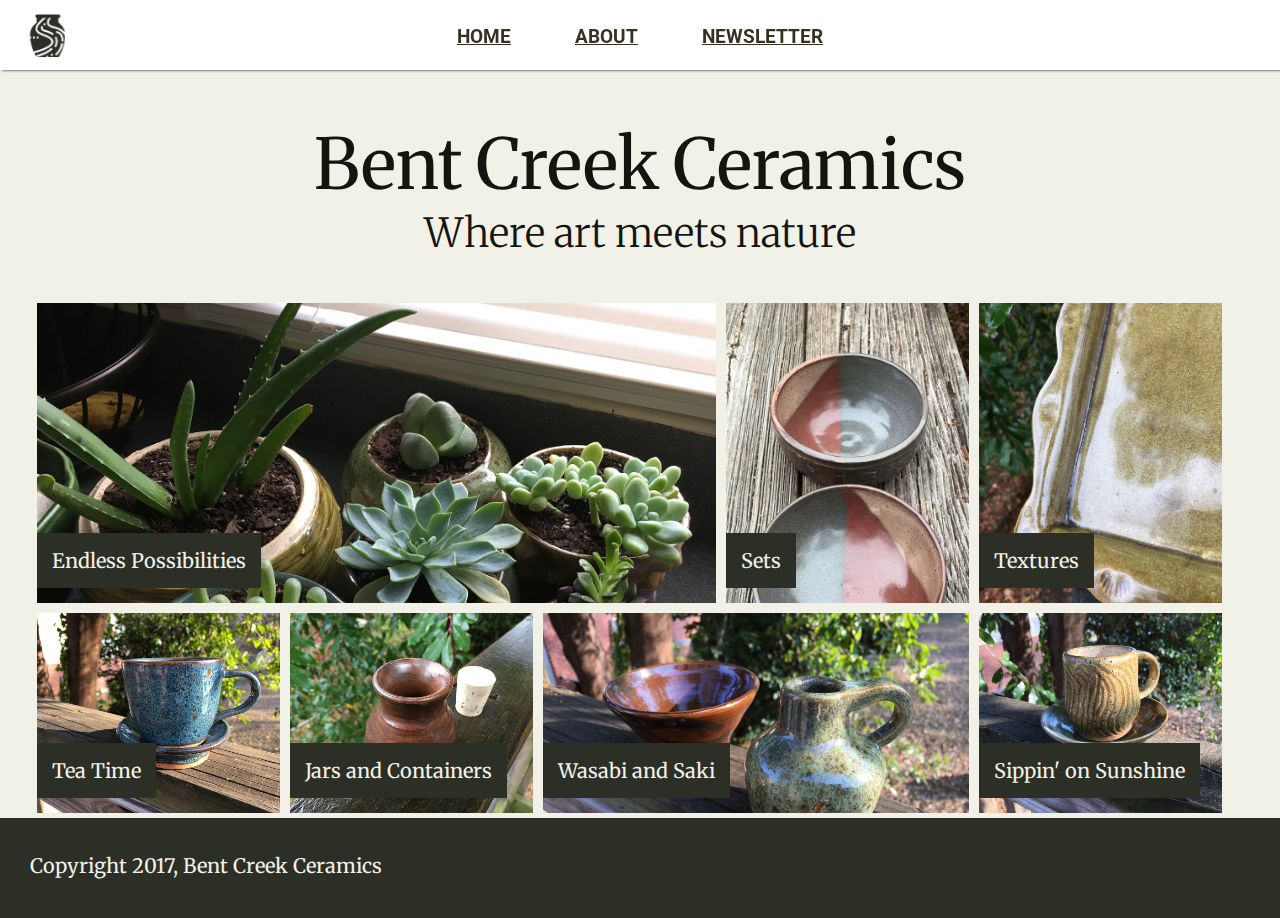
<file: index.html>
<!DOCTYPE html>
<html>
  <head>
    <meta charset="utf-8">
    <title>Bent Creek Ceramics</title>
    <link href="https://fonts.googleapis.com/css?family=Merriweather:300,300i,400,400i,700|Roboto:300,300i,400,400i" rel="stylesheet">
    <link rel="icon"
      type="image/png"
      href="images/optimized/bent-creek-logo-coral.png">
      <link rel="stylesheet" href="styles.css">
  </head>
  <body>

    <nav>
      <div class="header-img"></div>
      <a href="index.html" class="active">Home</a>
      <a href="about/index.html" class="inactive">About</a>
      <a href="newsletter/index.html" class="inactive">Newsletter</a>
    </nav>

    <main class="home-main">

      <header class="home-header">
        <h1>Bent Creek Ceramics</h1>
        <h3>Where art meets nature</h3>
      </header>

      <div class="home-content">
        <div class="item" id="prod-1-item">
          <div id="prod-1-img"></div>
          <p class="item-phrase">Endless Possibilities</p>
        </div>
        <div class="item" id="prod-2-item">
          <div id="prod-2-img"></div>
          <p class="item-phrase">Sets</p>
        </div>
        <div class="item" id="prod-3-item">
          <div id="prod-3-img"></div>
          <p class="item-phrase">Textures</p>
        </div>
        <div class="item" id="prod-4-item">
          <div id="prod-4-img"></div>
          <p class="item-phrase">Tea Time</p>
        </div>
        <div class="item" id="prod-5-item">
          <div id="prod-5-img"></div>
          <p class="item-phrase">Jars and Containers</p>
        </div>
        <div class="item" id="prod-6-item">
          <div id="prod-6-img"></div>
          <p class="item-phrase">Wasabi and Saki</p>
        </div>
        <div class="item" id="prod-7-item">
          <div id="prod-7-img"></div>
          <p class="item-phrase">Sippin' on Sunshine</p>
        </div>

    </main>

    <footer>
      <span>Copyright 2017, Bent Creek Ceramics</span>
    </footer>
  </body>
</html>
</file>
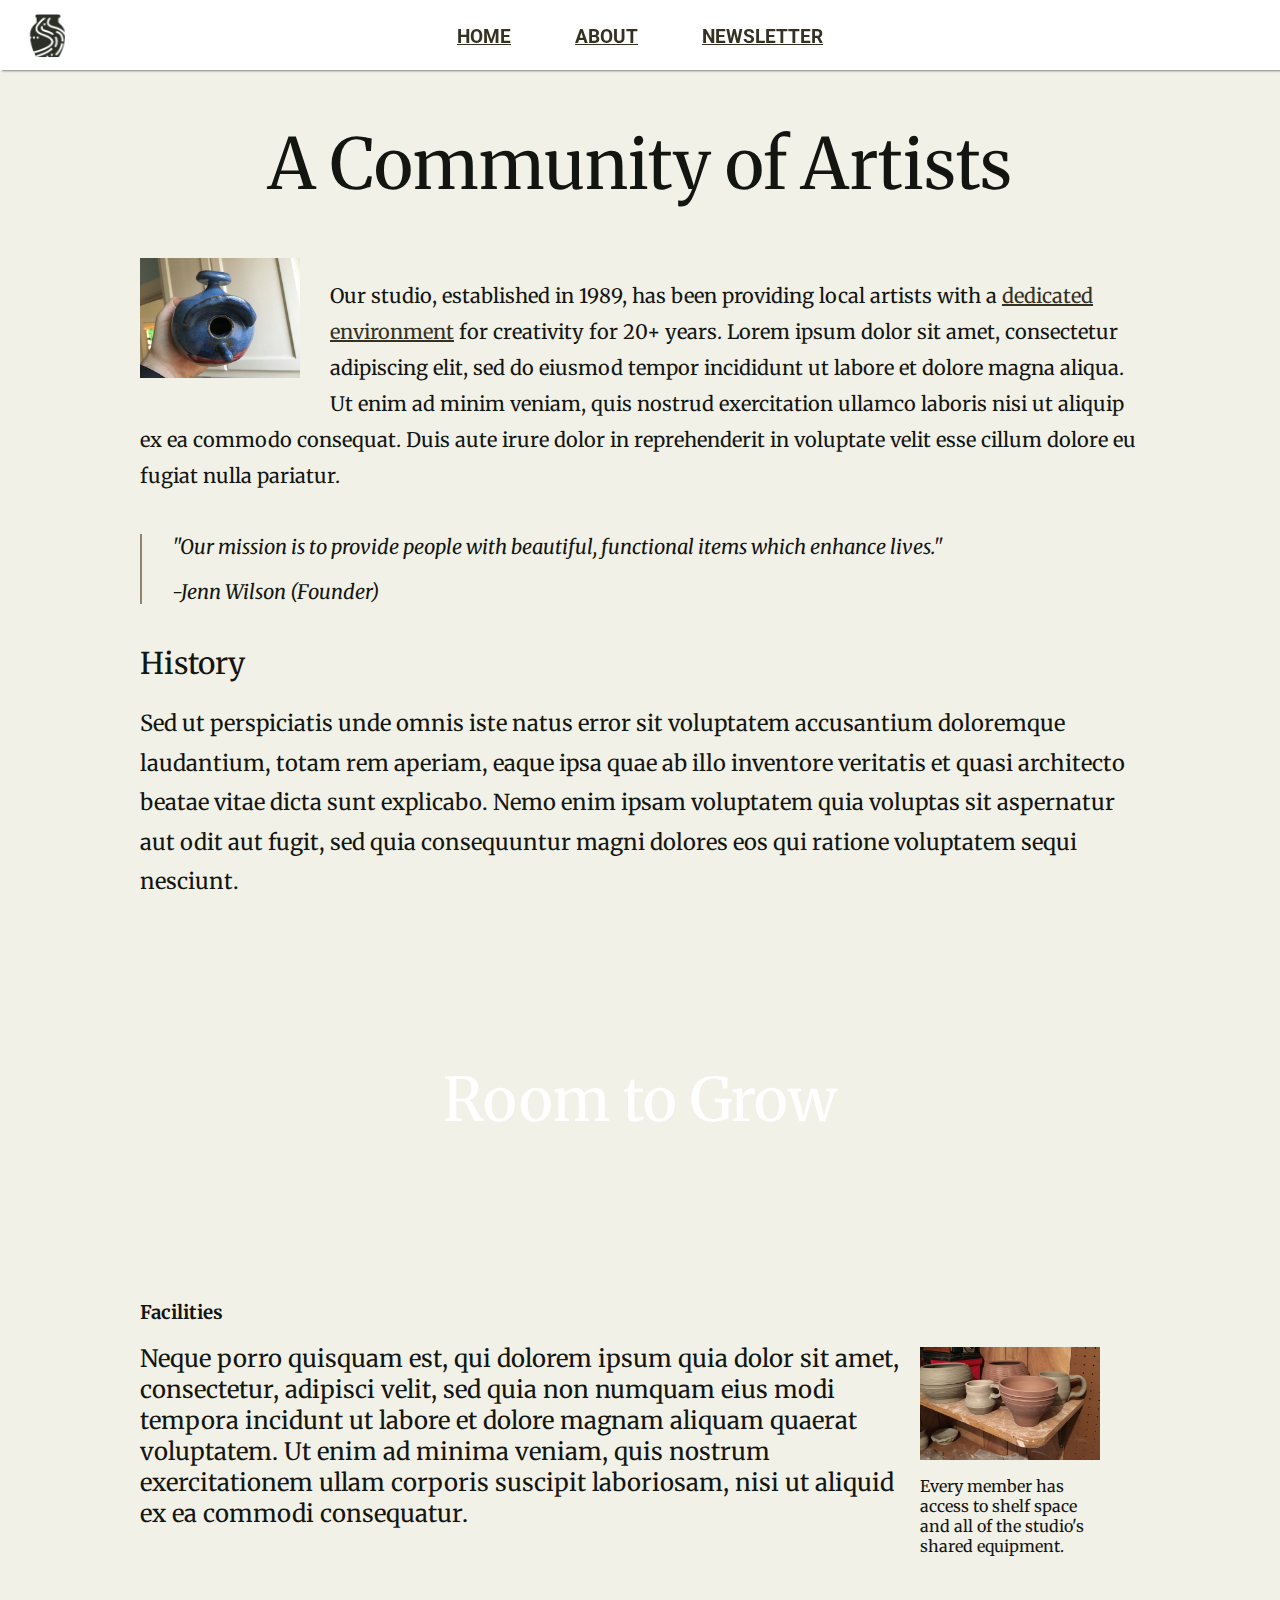
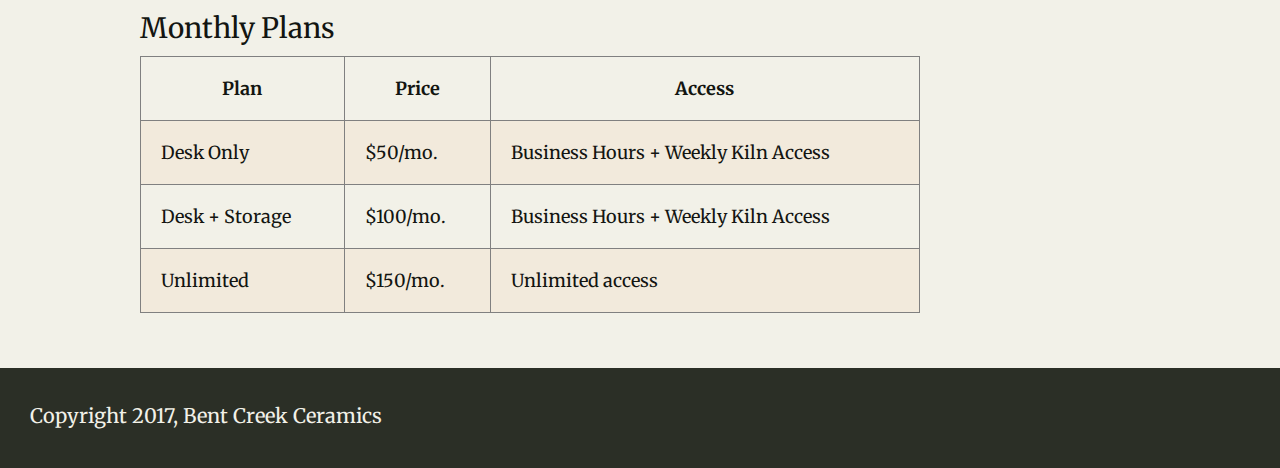
<file: about/index.html>
<!DOCTYPE html>
<html>
  <head>
    <meta charset="utf-8">
    <title>"Bent Creek Ceramics - About</title>
    <link href="https://fonts.googleapis.com/css?family=Merriweather:300,300i,400,400i,700|Roboto:300,300i,400,400i" rel="stylesheet">
    <link rel="icon"
      type="image/png"
      href="../images/optimized/bent-creek-logo-coral.png">
      <link rel="stylesheet" href="../styles.css">
  </head>
  <body>

    <nav>
      <div class="header-img"></div>
      <a href="../index.html" class="inactive">Home</a>
      <a href="../about/index.html" class="active">About</a>
      <a href="../newsletter/index.html" class="inactive">Newsletter</a>
    </nav>

    <main class="about-main">

      <header class="about-header">
        <h1>A Community of Artists</h1>
      </header>

      <article class="intro">
        <img src="../images/optimized/birdhouse.jpg" alt="Birdhouse" id="birdhouse">
        <p>Our studio, established in 1989, has been providing local artists with a
           <a href="#facilities" class="active">dedicated environment</a> for creativity for 20+ years. Lorem ipsum dolor sit
           amet, consectetur adipiscing elit, sed do eiusmod tempor incididunt ut
           labore et dolore magna aliqua. Ut enim ad minim veniam, quis nostrud
           exercitation ullamco laboris nisi ut aliquip ex ea commodo consequat.
           Duis aute irure dolor in reprehenderit in voluptate velit esse cillum
           dolore eu fugiat nulla pariatur.</p>
      </article>

      <aside class="quote-1">
        <p>"Our mission is to provide people with beautiful, functional items which enhance lives."</p>
        <p>-Jenn Wilson (Founder)</p>
      </aside>

      <article class="history">
        <h3>History</h3>
        <p>Sed ut perspiciatis unde omnis iste natus error sit voluptatem accusantium
           doloremque laudantium, totam rem aperiam, eaque ipsa quae ab illo inventore
           veritatis et quasi architecto beatae vitae dicta sunt explicabo. Nemo enim
           ipsam voluptatem quia voluptas sit aspernatur aut odit aut fugit, sed quia
           consequuntur magni dolores eos qui ratione voluptatem sequi nesciunt.</p>
      </article>
    </main>

      <section class="room-to-grow">
        <h1>Room to Grow</h1>
      </section>

    <main class="about-main" id="about-main-2">

      <section class="facilities-flex">
        <article class="facilities" id="facilities">
          <h3>Facilities</h3>
          <p>Neque porro quisquam est, qui dolorem ipsum quia dolor sit amet, consectetur,
             adipisci velit, sed quia non numquam eius modi tempora incidunt ut labore et
             dolore magnam aliquam quaerat voluptatem. Ut enim ad minima veniam, quis nostrum
             exercitationem ullam corporis suscipit laboriosam, nisi ut aliquid ex ea commodi consequatur.</p>
        </article>

        <aside class="storage">
          <img src="../images/optimized/background-1.jpg" alt="Shelf Space" id="storage">
          <p>Every member has access to shelf space and all of the studio's shared equipment.</p>
        </aside>
      </section>
      <section class="monthly-plans">
        <h3>Monthly Plans</h3>
        <table>
          <tr>
            <th>Plan</th>
            <th>Price</th>
            <th>Access</th>
          </tr>
          <tr>
            <td>Desk Only</td>
            <td>$50/mo.</td>
            <td>Business Hours + Weekly Kiln Access</td>
          </tr>
          <tr>
            <td>Desk + Storage</td>
            <td>$100/mo.</td>
            <td>Business Hours + Weekly Kiln Access</td>
          </tr>
          <tr>
            <td>Unlimited</td>
            <td>$150/mo.</td>
            <td>Unlimited access</td>
          </tr>
        </table>
      </section>

    </main>

    <footer>
      <span>Copyright 2017, Bent Creek Ceramics</span>
    </footer>

  </body>
</html>
</file>
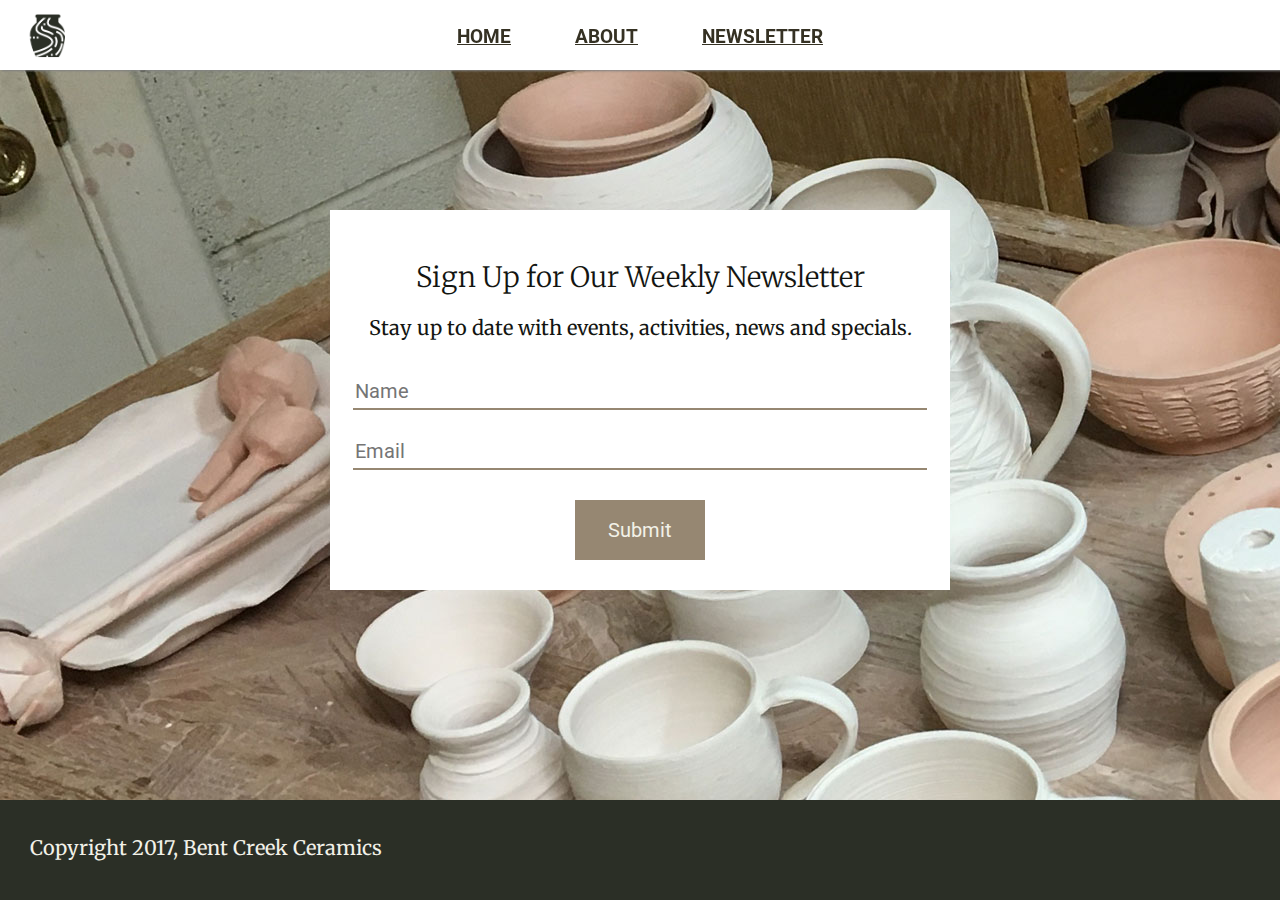
<file: newsletter/index.html>
<!DOCTYPE html>
<html>
  <head>
    <meta charset="utf-8">
    <title>"Bent Creek Ceramics - Newsletter</title>
    <link href="https://fonts.googleapis.com/css?family=Merriweather:300,300i,400,400i,700|Roboto:300,300i,400,400i" rel="stylesheet">
    <link rel="icon"
      type="image/png"
      href="../images/optimized/bent-creek-logo-coral.png">
      <link rel="stylesheet" href="../styles.css">
  </head>
  <body>

    <nav>
      <div class="header-img"></div>
      <a href="../index.html" class="inactive">Home</a>
      <a href="../about/index.html" class="inactive">About</a>
      <a href="../newsletter/index.html" class="active">Newsletter</a>
    </nav>

    <main id="newsletter-main">
      <div class="card">
        <h1>Sign Up for Our Weekly Newsletter</h1>
        <h3>Stay up to date with events, activities, news and specials.<h3>
        <form>
          <input type="text" id ="nameInput" placeholder="Name">
          <br />
          <input type="email" id="emailInput" placeholder="Email">
          <br />
          <input type="submit" id="signupButton" value="Submit">
        </form>
      </div>
    </main>

    <footer>
      <span>Copyright 2017, Bent Creek Ceramics</span>
    </footer>

    <script type="text/javascript">
      var nameInput = document.getElementById('nameInput');
      var emailInput = document.getElementById('emailInput');
      var signupButton = document.getElementById('signupButton');
      signupButton.addEventListener('click', function(e) {
        var nameVal = nameInput.value;
        var emailVal = emailInput.value;
        if (nameVal && emailVal) {
          alert('Thanks for signing up, ' + nameVal + '. Newsletters will be sent to ' + emailVal);
          nameInput.value = "";
          emailInput.value = "";
        } else {
          alert('We would love for you to sign up, please provide both your name and email address.');
        }
      });
    </script>
  </body>
</html>
</file>
<file: styles.css>
* {
  box-sizing: border-box;
}

img {
  display: block;
  width: 100%
}

body {
  background-color: #F2F1E8;
  margin: 0;
  color: #131511;
}

nav {
  background-color: #fff;
  height: 70px;
  text-align: center;
  left: 0;
  right: 0;
  top: 0;
  position: fixed;
  box-shadow: 2px 1px 2px grey;
  z-index: 4;
}

a:link, .inactive {
  color: #353123;
}

a:hover {
  color: #CD5D67;
}

a:active {
  color: #968772;
}

.active {
  color: #968772;
}


nav > a {
   position: relative;
   top: 25px;
   padding: 30px;
   font-size: 19px;
   font-family: 'Roboto', sans-serif;
   text-transform: uppercase;
   font-weight: bold;
}

.header-img {
  width: 40px;
  height: 45px;
  background-image: url("images/optimized/bent-creek-logo.png");
  background-size: cover;
  position: fixed;
  top: 13px;
  left: 25px;
}

header > h1, header > h3 {
  text-align: center;
  font-family: 'Merriweather', serif;
  font-weight: normal;
}

header > h1 {
  margin-bottom: 0;
  font-size: 70px;
}

header > h3 {
  margin-top: 0;
  font-size: 40px;
  font-weight: lighter;
}

.home-header , .about-header {
  margin-top: 120px;
}
.home-content {
  display: flex;
  flex-wrap: wrap;
  margin-left: auto;
  margin-right: auto;
  width: 95%;
  max-width: 1280px;
}

.item {
  position: relative;
  margin: 5px;
}

#prod-1-item, #prod-2-item, #prod-3-item {
  height: 300px;
}
#prod-4-item, #prod-5-item, #prod-6-item, #prod-7-item {
  height: 200px;
}

#prod-1-item {
  width: 55.8%;
}

#prod-2-item {
  width: 20%;
}

#prod-3-item {
  width: 20%;
}

#prod-4-item {
  width: 20%;
}

#prod-5-item {
  width: 20%;
}

#prod-6-item {
  width: 35%;
}

#prod-7-item {
  width: 20%;
}


.item-phrase {
  position: absolute;
  color: #F2F1E8;
  bottom: -5px;
  background-color: #2B2F26;
  font-family: 'Merriweather', serif;
  font-size: 20px;
  padding: 15px
}

#prod-1-img {
  width: 100%;
  height: 100%;
  background-image: url("images/optimized/product-1.jpg");
  background-size: cover;
  background-repeat: no-repeat;
}

#prod-2-img {
  width: 100%;
  height: 100%;
  background-image: url("images/optimized/product-2.jpg");
  background-size: cover;
  background-repeat: no-repeat;
}

#prod-3-img {
  width: 100%;
  height: 100%;
  background-image: url("images/optimized/product-3.jpg");
  background-size: cover;
  background-repeat: no-repeat;
}

#prod-4-img {
  width: 100%;
  height: 100%;
  background-image: url("images/optimized/product-4.jpg");
  background-size: cover;
  background-repeat: no-repeat;
}

#prod-5-img {
  width: 100%;
  height: 100%;
  background-image: url("images/optimized/product-5.jpg");
  background-size: cover;
  background-repeat: no-repeat;
}

#prod-6-img {
  width: 100%;
  height: 100%;
  background-image: url("images/optimized/product-6.jpg");
  background-size: cover;
  background-repeat: no-repeat;
}

#prod-7-img {
  width: 100%;
  height: 100%;
  background-image: url("images/optimized/product-7.jpg");
  background-size: cover;
  background-repeat: no-repeat;
}

.about-main {
  max-width: 1000px;
  margin-left: auto;
  margin-right: auto;
  font-family: 'Merriweather', serif;
}

.intro {
  margin-top: 50px;
  display: inline-block;
  font-size: 20px;
  line-height: 1.8;
}

#birdhouse {
  width: 160px;
  height: 120px;
  float: left;
  margin-right: 30px;
  margin-bottom: 30px;
}

.quote-1 {
  border-left: 2px solid #92836D;
  padding-left: 30px;
  font-style: italic;
  font-size: 20px;
}

.history {
  margin-top: 40px;
}

.history > h3 {
  font-weight: normal;
  font-size: 30px;
  margin-bottom: 0px;
}

.history > p {
  font-size: 22px;
  line-height: 1.8;
}

.room-to-grow {
  background-image: url("images/optimized/background-3.jpg");
  height: 320px;
  background-size: cover;
  background-repeat: no-repeat;
  background-position: center center;
  background-attachment: fixed;
  color: white;
  text-align: center;
}

.room-to-grow > h1 {
  padding-top: 120px;
  font-family: 'Merriweather', serif;
  font-weight: normal;
  font-size: 60px;
}

.facilities-flex {
  display: flex;
  flex-wrap: wrap;
  height: 300px;
}

#about-main-2 {
  margin-top: 20px;
}

.facilities {
  width: 780px;
}

.facilities > p {
  font-size: 24px;
  margin-top: 0;
}

.storage {
  width: 180px;
  height: 400px;
  padding-top: 65px;
}

table, td, tr, th {
  border: 1px solid gray;
  border-collapse: collapse;
}

table {
  width: 780px;
  margin-bottom: 55px;
  font-size: 18px;
  font-weight: normal;
}

th {
  padding: 20px 0px 20px 0px;
}

td {
  padding: 20px;
}

tr:nth-child(even) {
  background-color: #F2EADC;
}

.monthly-plans > h3 {
  font-size: 28px;
  font-weight: normal;
  margin-bottom: 10px;
}


#newsletter-main {
  background-image: url("images/optimized/background-2.jpg");
  min-height: calc(100vh - 100px);
  max-height: 100%;
  min-width: 100vh;
  position: relative;
}

.card > h3 {
  margin-bottom: 0px;
  font-size: 20px;
  font-weight: normal;
}

.card > h1, .card > h3 {
  font-family: 'Merriweather', serif;
}

.card > h1 {
  font-size: 28px;
  font-weight: lighter;
}

.card {
  background-color: #fff;
  width: 620px;
  height: 380px;
  text-align: center;
  position: absolute;
  top: 50%;
  left: 50%;
  transform: translateX(-50%) translateY(-50%);
  padding: 23px;
  padding-top: 30px;
}

#nameInput, #emailInput {
  width: 100%;
  height: 50px;
  margin-bottom: 10px;
  font-size: 20px;
  font-family: 'Roboto', sans-serif;
  border: none;
  border-bottom: 2px solid #968772;
  padding-top: 15px;
  color: #7E7B79;
}

#nameInput:focus, #emailInput:focus {
  outline: none;
  border: none;
  border-bottom: 4px solid #967343
}

#signupButton {
  width: 130px;
  height: 60px;
  background-color: #968772;
  color: #F2F1E8;
  border: none;
  font-size: 20px;
  font-family: 'Roboto', sans-serif;
  margin-top: 20px;
}

#signupButton:focus {
  outline: none;
}

#signupButton:hover {
  background-color: #967343;
  color: #FFFFFF;
}

footer {
  background-color: #2B2F26;
  position: relative;
  bottom: 0;
  height: 100px;
  color: #F2F1E8;
  font-weight: normal;
}

footer > span {
  position: absolute;
  bottom: 40px;
  left: 30px;
  font-family: 'Merriweather', serif;
  font-size: 20px;
}
</file>
